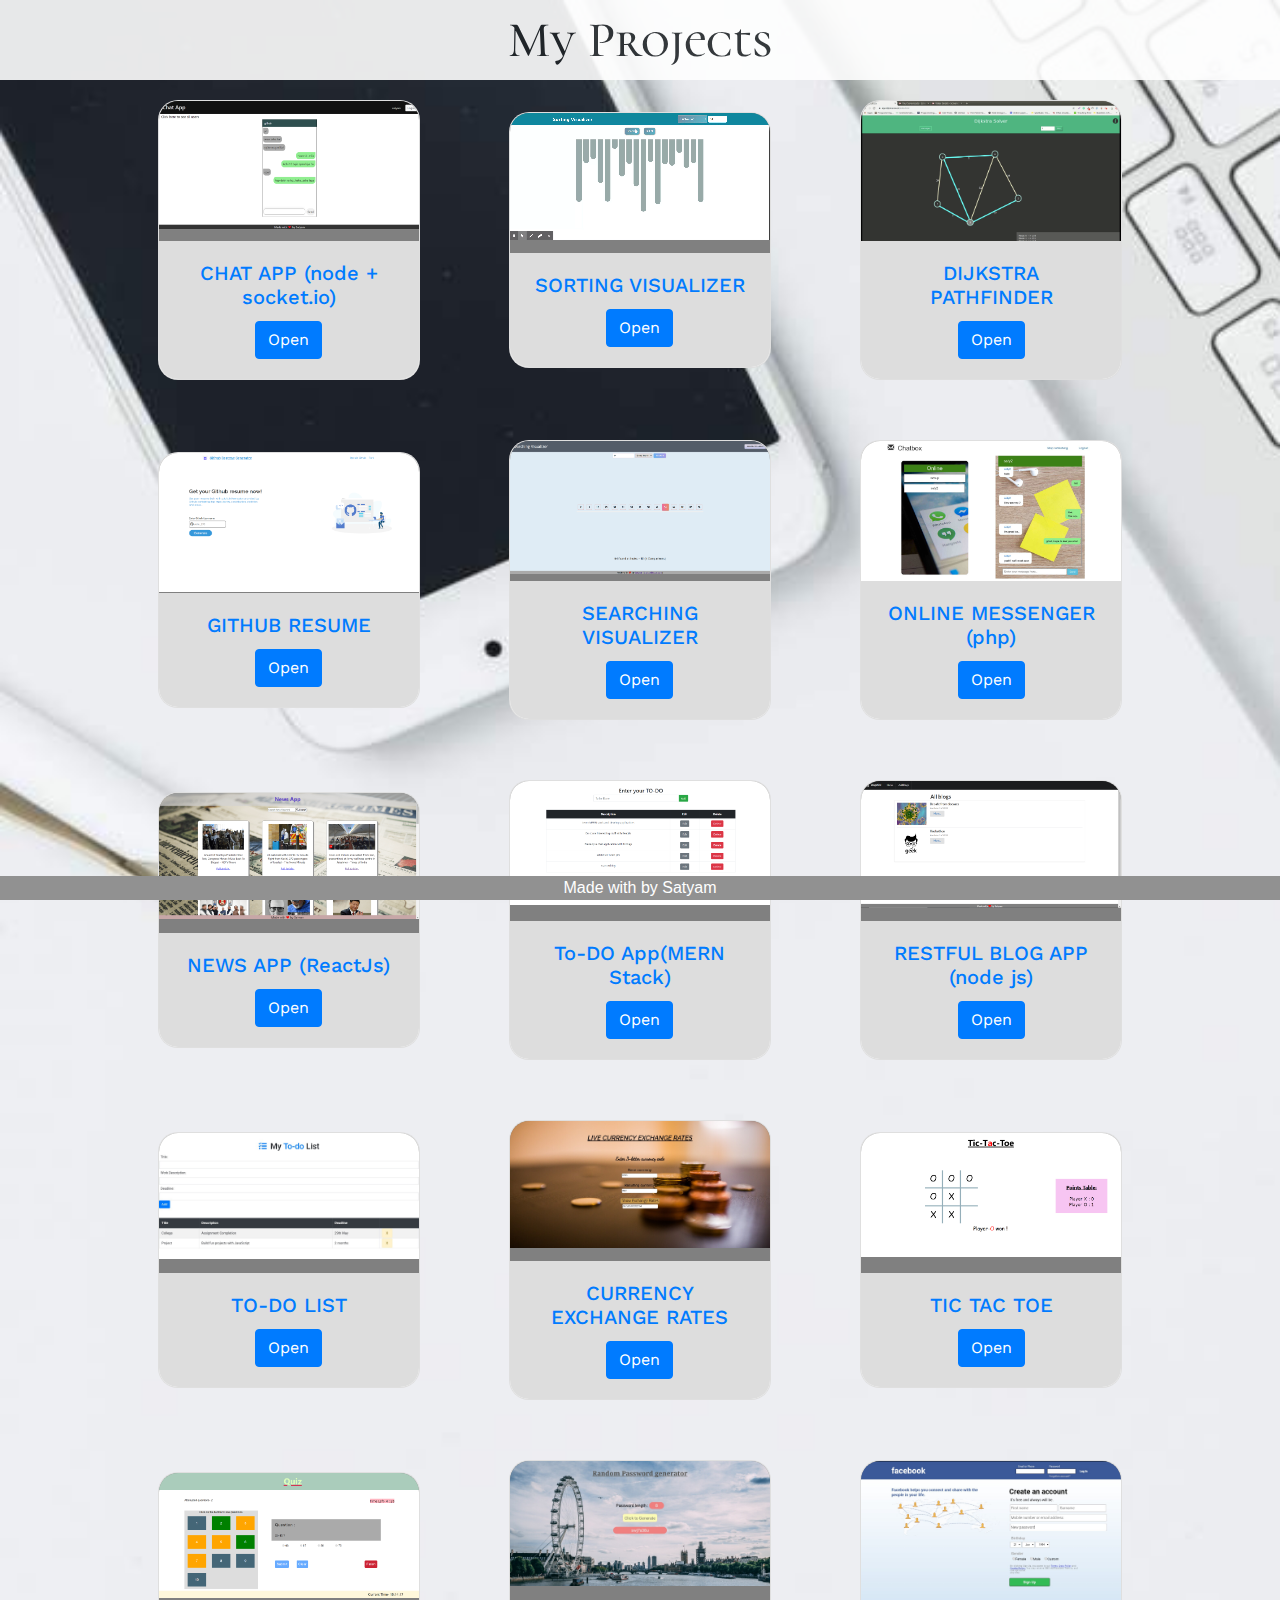
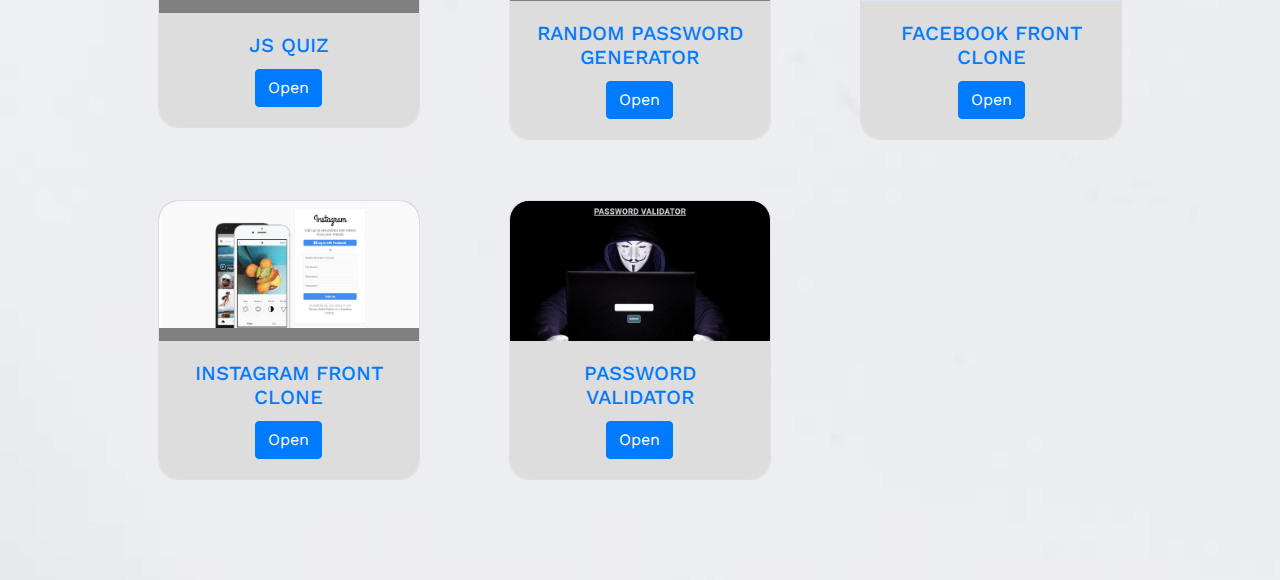
<file: index.html>
<!DOCTYPE html>
<html lang="en">
<head>
    <meta charset="UTF-8">
    <meta name="viewport" content="width=device-width, initial-scale=1.0">
    <link rel="stylesheet" href="https://use.fontawesome.com/releases/v5.8.1/css/all.css" integrity="sha384-50oBUHEmvpQ+1lW4y57PTFmhCaXp0ML5d60M1M7uH2+nqUivzIebhndOJK28anvf" crossorigin="anonymous">
    <link rel="stylesheet" href="https://stackpath.bootstrapcdn.com/bootstrap/4.3.1/css/bootstrap.min.css" integrity="sha384-ggOyR0iXCbMQv3Xipma34MD+dH/1fQ784/j6cY/iJTQUOhcWr7x9JvoRxT2MZw1T" crossorigin="anonymous">
    <link rel="stylesheet" href="style.css">
    <link href="https://fonts.googleapis.com/css?family=Work+Sans|Cormorant+Unicase" rel="stylesheet">
    <title>My Projects</title>
</head>
<body>
    <h1 class="head">My Projects</h1>
    <div class="container">
    
    <a href="https://chatter-web-app.herokuapp.com" target="_blank" class="card">
        <div class="img" id="img0">
        <img src="./img/chatapp.png" class="card-img-top" alt="layout of html page">
        </div>    
        <div class="card-body">
            <h5 class="card-title">CHAT APP (node + socket.io)</h5>
            <div class="btn btn-primary">Open</div>
        </div>
    </a>

    <a href="https://sorting-visualization.now.sh/" target="_blank" class="card">
        <div class="img" id="img1">
        <video autoplay loop class="card-img-top" >
            <source src="./assets/SORTING.webm" type="video/webm">
        </video>
        </div>    
        <div class="card-body">
            <h5 class="card-title">SORTING VISUALIZER</h5>
            <div class="btn btn-primary">Open</div>
        </div>
    </a>

    <a href="https://algo-dijkstra.now.sh/" target="_blank" class="card">
        <div class="img" id="img2">
            <img src="./img/dijkstra.png" class="card-img-top" alt="layout of html page">
        </div>    
        <div class="card-body">
            <h5 class="card-title">DIJKSTRA PATHFINDER</h5>
            <div class="btn btn-primary">Open</div>
        </div>
    </a>

    <a href="https://resume-github.vercel.app/" target="_blank" class="card">
        <div class="img" id="img3">
            <img src="./img/resume-github.png" class="card-img-top" alt="layout of html page">
        </div>    
        <div class="card-body">
            <h5 class="card-title">GITHUB RESUME</h5>
            <div class="btn btn-primary">Open</div>
        </div>
    </a>

    <a href="https://searching-visualization.now.sh/" target="_blank" class="card">
        <div class="img" id="img4">
            <img src="./img/searching-visual.png" class="card-img-top" alt="layout of html page">
        </div>    
        <div class="card-body">
            <h5 class="card-title">SEARCHING VISUALIZER</h5>
            <div class="btn btn-primary">Open</div>
        </div>
    </a>

    <a href="http://www.chatbox1203.ml" target="_blank" class="card">
        <div class="img" id="img5">
        <img src="./img/chatbox.jpg" class="card-img-top" alt="layout of html page">
        </div>    
        <div class="card-body">
            <h5 class="card-title">ONLINE MESSENGER (php)</h5>
            <div class="btn btn-primary">Open</div>
        </div>
    </a>

    <a href="http://newsapp.satyis.live/" target="_blank" class="card">
        <div class="img" id="img6">
        <img src="./img/newsapp.png" class="card-img-top" alt="layout of html page">
        </div>
        <div class="card-body">
            <h5 class="card-title">NEWS APP (ReactJs)</h5>
            <div class="btn btn-primary">Open</div>
        </div>
    </a>

    <a href="https://mern-todo-beta.now.sh/" target="_blank" class="card">
        <div class="img" id="img7">
        <img src="./img/mern-todo.png" class="card-img-top" alt="layout of html page">
        </div>
        <div class="card-body">
            <h5 class="card-title">To-DO App(MERN Stack)</h5>
            <div class="btn btn-primary">Open</div>
        </div>
    </a>

    <a href="https://blogs-crud.herokuapp.com/blogs" target="_blank" class="card">
        <div class="img" id="img8">
        <img src="./img/blogapp.png" class="card-img-top" alt="layout of html page">
        </div>
        <div class="card-body">
            <h5 class="card-title">RESTFUL BLOG APP (node js)</h5>
            <div class="btn btn-primary">Open</div>
        </div>
    </a>

    <a href="./to-do/list.html" target="_blank" class="card">
        <div class="img" id="img9">
        <img src="./img/list.JPG" class="card-img-top" alt="layout of html page">
        </div>
        <div class="card-body">
            <h5 class="card-title">TO-DO LIST</h5>
            <div class="btn btn-primary">Open</div>
        </div>
    </a>
    
    <a href="./currency/currency.html" target="_blank" class="card">
        <div class="img" id="img10">
        <img src="./img/currency.JPG" class="card-img-top" alt="layout of html page">
        </div>
        <div class="card-body">
            <h5 class="card-title">CURRENCY EXCHANGE RATES</h5>
            <div class="btn btn-primary">Open</div>
        </div>
    </a>

    <a href="./tictactoe/index.html" target="_blank" class="card">
        <div class="img" id="img11">
        <img src="./img/img.png" class="card-img-top" alt="layout of html page">
        </div>
        <div class="card-body">
            <h5 class="card-title">TIC TAC TOE</h5>
            <div class="btn btn-primary">Open</div>
        </div>
    </a>

    <a href="./quiz/quiz.html" target="_blank" class="card">
        <div class="img" id="img12">
        <img src="./img/quiz.png" class="card-img-top" alt="layout of html page">
        </div>
        <div class="card-body">
            <h5 class="card-title">JS QUIZ</h5>
            <div class="btn btn-primary">Open</div>
        </div>
    </a>
    
    <a href="./password-gen/pass.html"  target="_blank" class="card">
        <div class="img"  id="img13">
        <img src="./img/pass.JPG" class="card-img-top" alt="layout of html page">
        </div>
        <div class="card-body">
            <h5 class="card-title">RANDOM PASSWORD GENERATOR</h5>
            <div class="btn btn-primary">Open</div>
        </div>
    </a>

    <a href="./fb-clone/fbclone.html" target="_blank" class="card">
        <div class="img" id="img14">
        <img src="./img/fbclone.JPG" class="card-img-top" alt="layout of html page">
        </div>
        <div class="card-body">
            <h5 class="card-title">FACEBOOK FRONT CLONE</h5>
            <div class="btn btn-primary">Open</div>
        </div>
    </a>

    <a href="./instagram-clone/instagramclone.html" target="_blank" class="card">
        <div class="img" id="img15">
        <img src="./img/instaclone.JPG" class="card-img-top" alt="layout of html page">
        </div>
        <div class="card-body">
            <h5 class="card-title">INSTAGRAM FRONT CLONE</h5>
            <div class="btn btn-primary">Open</div>
        </div>
    </a>

    <a href="./password-validator/passvalidator.html" target="_blank" class="card">
        <div class="img" id="img16">
        <img src="./img/validator.JPG" class="card-img-top" alt="layout of html page">
        </div>
        <div class="card-body">
            <h5 class="card-title">PASSWORD VALIDATOR</h5>
            <div class="btn btn-primary">Open</div>
        </div>
    </a>
    </div>

    <!--<ul class="list">-->
    <!--    <li><a href="pass.html">Random Password Generator</a></li>-->
    <!--    <li><a href="new.html">Live Currency Exchange Rates</a></li>-->
    <!--    <li><a href="list.html">To-do List</a></li>-->

    <!--</ul>-->

    <footer id="footer">
      Made with <i class="fas fa-heart"></i> by Satyam
    </footer>
<script src="./style.js/style.js"></script>
</body>
</html>
</file>
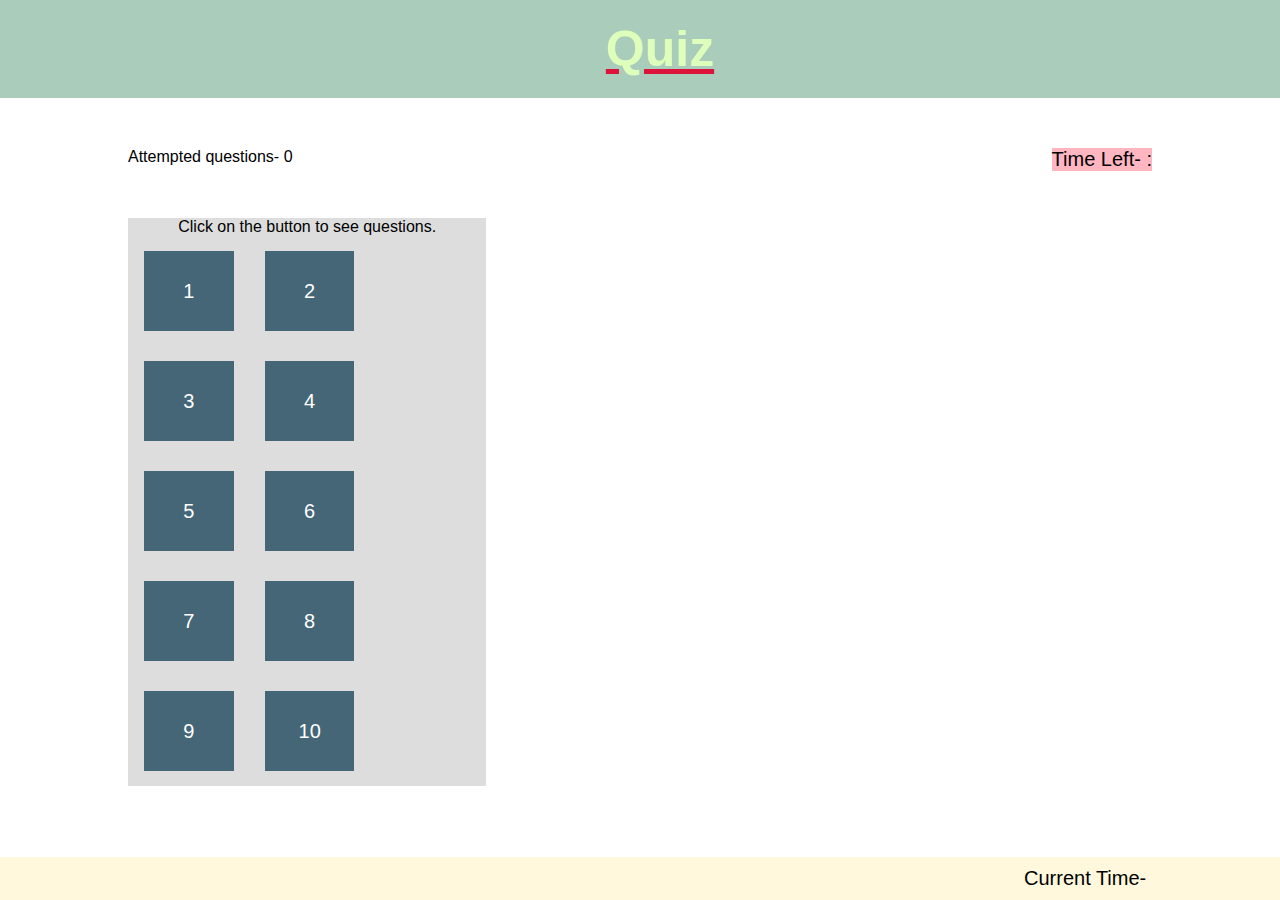
<file: quiz/index.html>
<!DOCTYPE html>
<html lang="en">
<head>
    <meta charset="UTF-8">
    <meta name="viewport" content="width=device-width, initial-scale=1.0">
    <meta http-equiv="X-UA-Compatible" content="ie=edge">
    <link rel="stylesheet" href="style.css">
    <title>Quiz</title>
</head>
<body>
    <header class="header">
        <h1>Quiz</h1>
    </header>
    <div class="container"> 
        <div class="timer">
            <span class="span">Time Left- <span id="min"></span> : <span id="sec"></span> </span>
            <div>
                <p>Attempted questions- <span id="attempt">0</span></p>
            </div>
        </div>
        <div id="buttons">
        </div>
        <div class="main">
            <div>
                <div id="question">

                </div>
                <div class="options" id="res">

                </div><br>
                <div id="controls">

                </div>
            </div>
            <div id="result">
                <h2 id="scorehead"></h2>
                <p id="score"></p>
            </div>
            <div id="timer"></div>
        </div>
    </div>
    <p id="c"></p> 
    <p id="current-time">Current Time- <span id="t"></span></p>
    <script src="script.js">
    </script>
</body>
</html>
</file>
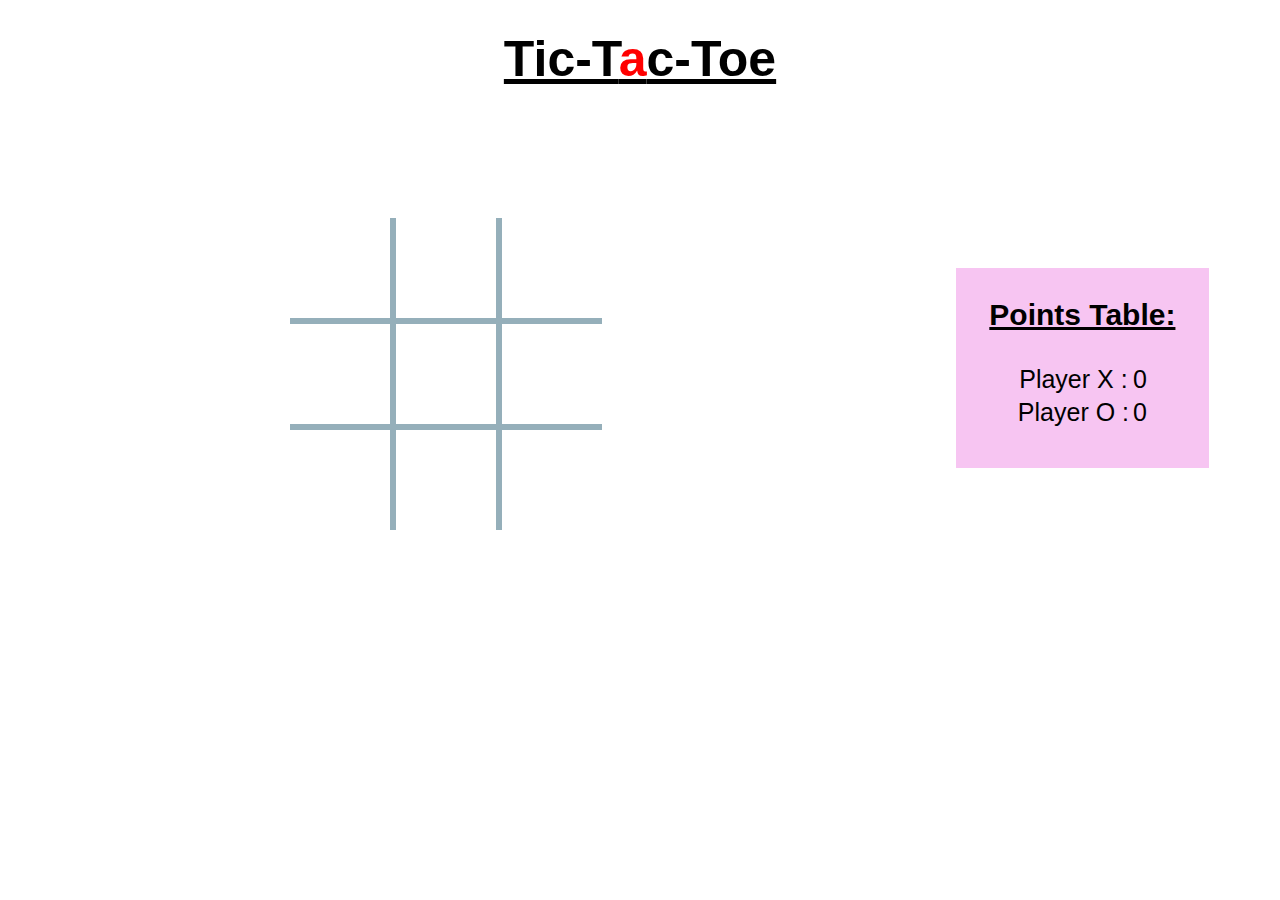
<file: tictactoe/index.html>
<!DOCTYPE html>
<html lang="en">
<head>
    <meta charset="UTF-8">
    <meta name="viewport" content="width=device-width, initial-scale=1.0">
    <meta http-equiv="X-UA-Compatible" content="ie=edge">
    <link rel="stylesheet" href="style.css">
    <title>Tic-Tac-Toe</title>
</head>
<body>
    <header>
        <h1>Tic-T<span class="red">a</span>c-Toe</h1>
    </header> 
    <div class="row"><div class="playarea">
        <div class="board">
            <div class="block" id="b1"><p id="1" onclick="show(this)"></p></div>
            <div class="block" id="b2"><p id="2" onclick="show(this)"></p></div>
            <div class="block" id="b3"><p id="3" onclick="show(this)"></p></div>
            <div class="block" id="b4"><p id="4" onclick="show(this)"></p></div>
            <div class="block" id="b5"><p id="5" onclick="show(this)"></p></div>
            <div class="block" id="b6"><p id="6" onclick="show(this)"></p></div>
            <div class="block" id="b7"><p id="7" onclick="show(this)"></p></div>
            <div class="block" id="b8"><p id="8" onclick="show(this)"></p></div>
            <div class="block" id="b9"><p id="9" onclick="show(this)"></p></div>
        </div> </div>
        <div class="table"> 
            <h3 id="titletab">Points Table:</h3>
            <table>
                <tr>
                    <td>Player X :</td>
                    <td id="points_x">0</td>
                </tr>
                <tr>
                    <td>Player O :</td>
                    <td id="points_o">0</td>
                </tr>
            </table>
        </div>
    </div>
    <div class="res">
        <p id="result"></p>
    </div>
    <script src="script.js"></script>
</body>
</html>
</file>
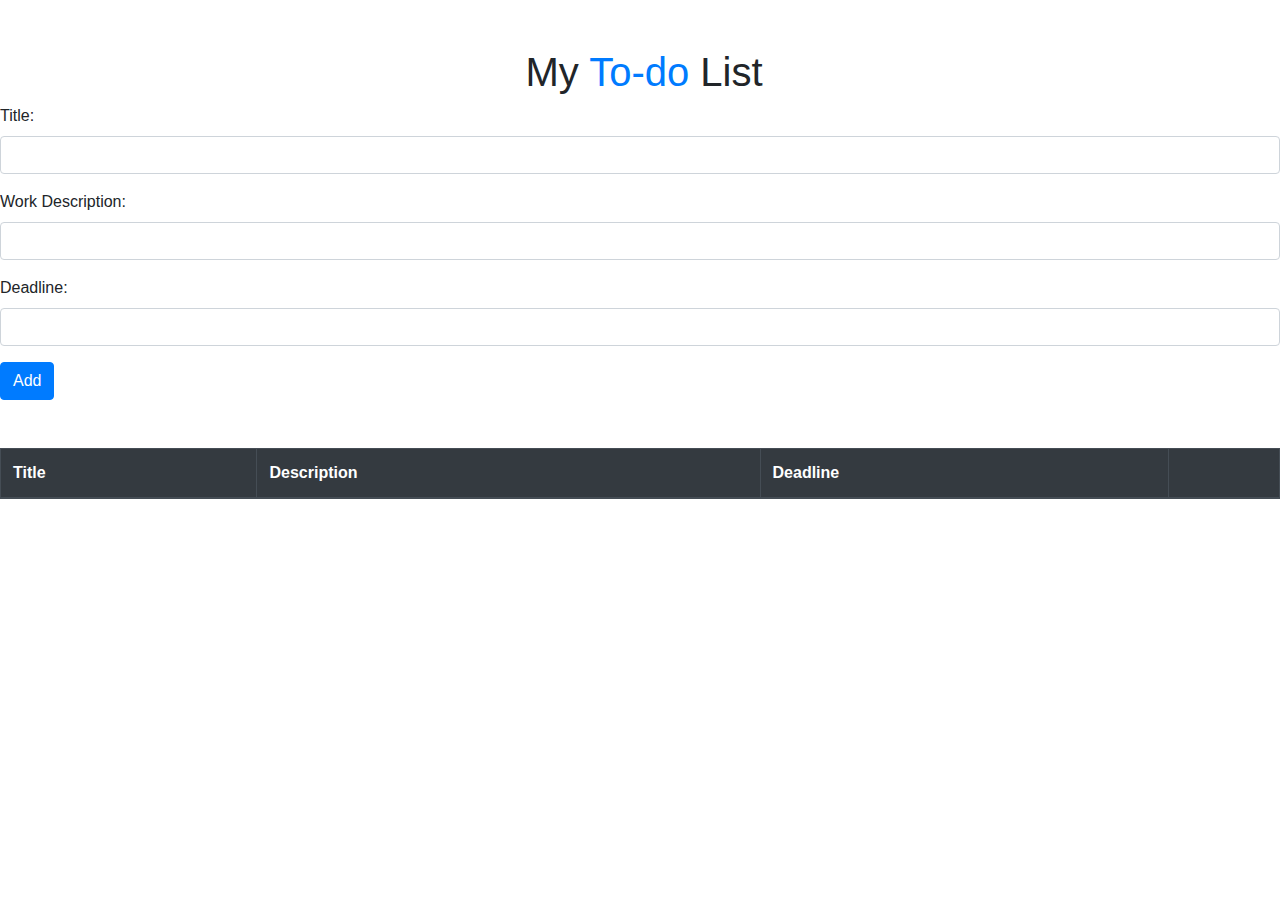
<file: list.html>
<!DOCTYPE html>
<html lang="en">
<head>
    <meta charset="UTF-8">
    <meta name="viewport" content="width=device-width, initial-scale=1.0">
    <meta http-equiv="X-UA-Compatible" content="ie=edge">
    <link rel="stylesheet" href="https://stackpath.bootstrapcdn.com/bootstrap/4.3.1/css/bootstrap.min.css">
    <link rel="stylesheet" href="https://use.fontawesome.com/releases/v5.8.1/css/all.css" integrity=
        "sha384-50oBUHEmvpQ+1lW4y57PTFmhCaXp0ML5d60M1M7uH2+nqUivzIebhndOJK28anvf" crossorigin="anonymous">
    <title>To-do list</title></title>
</head>
<body>
    <h1 class="mt-5 text-center"><i class="fas fa-tasks text-primary pr-2"></i>
        My <span class="text-primary">To-do</span> List
    </h1>
    <form method="get">
        <div class="form-group">
            <label for="title" class="">Title:</label>
            <input class="form-control" type="text" name="title">
        </div>

        <div class="form-group">
            <label for="author" class="">Work Description:</label>
            <input class="form-control" type="text" name="author">
        </div>

        <div class="form-group">
            <label for="id" class="">Deadline:</label>
            <input class="form-control" type="text" name="id">
        </div>

        <input type="button" class="btn mx-auto btn-primary" value="Add">
    </form>
    <table class="mt-5 table table-striped table-bordered">
        <thead class="thead-dark">
            <tr>
                <th scope="col">Title</th>
                <th scope="col">Description</th>
                <th scope="col">Deadline</th>
                <th></th>
            </tr>
        </thead>
        <tbody class="">

        </tbody>
    </table>
    <p id="new"></p>
    <script src="list.js"></script>
</body>
</html>
</file>
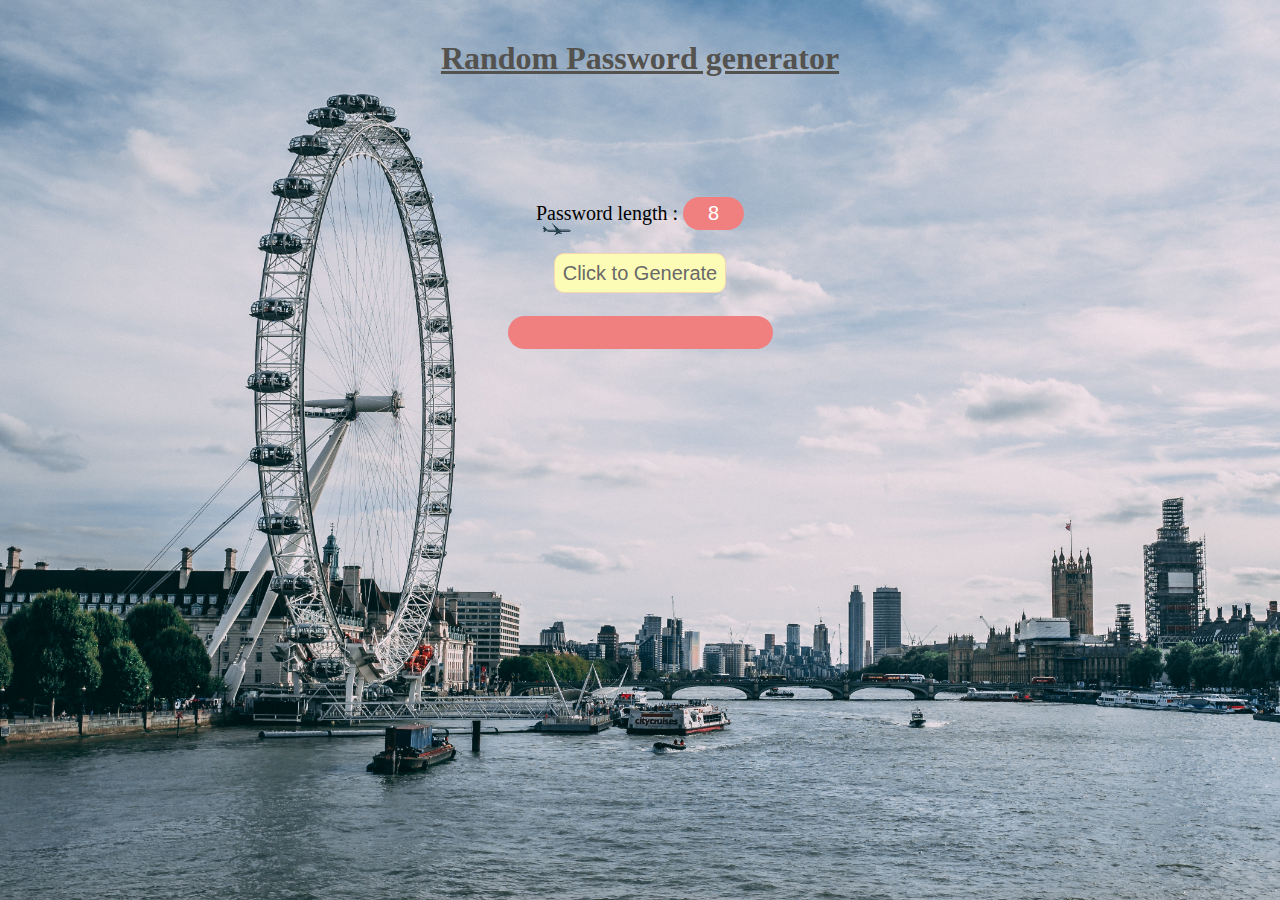
<file: pass.html>
<html>
    <head>
        <title>Random password generator</title> 
        <meta name="viewport" content="width=device-width initial-scale=1.0">
        <style>
            body{
                margin:20px; 
                background: grey url(./img/pass1.jpg) no-repeat;
                background-size: cover; 
                text-align: center;
            } 
            h1{
                font-family:Georgia, 'Times New Roman', Times, serif;
                padding: 20px; 
                color: rgb(83, 82, 79);
                text-decoration: underline; 
            } 
            form{
                margin-top: 100px; 
                font-size: 20px;
            } 
            .btn{ 
                background-color: rgb(252, 252, 182);
                border: 1px solid rgb(245, 214, 176);
                border-radius: 10px;
                padding: 8px;
                height: 40px;
            } 
            input{
                border-radius: 20px; 
                text-align: center; 
                font-size: 20px;
                background-color: lightcoral;
                color: white;
                border: none;
                padding: 5px 0px;
                
            }
            input[type=button]{
                color:dimgray;
                cursor:pointer;
            }
        </style>
    </head>
    <body>
        <h1>Random Password generator</h1>
        <form action="" id="userinput">
            
            Password length : 
            <input type="text" name="leng" size="3" value="8"><br><br>
            <input type="button" value="Click to Generate" class="btn" 
            onclick="generatePass(this.form.leng.value)"><br><br>
            <input type="text" name="pass">
            
        </form> 

        <script>
            form1 = document.getElementById('userinput');
            space = "abcdefghijklmnopqrstuvwxyz1234567890!@#$%^&*\/";
            function generatePass(passlen)
            {
                txt = "";
                for(i=0;i<passlen;i++){
                    txt += space[Math.floor(Math.random()*space.length)];
                }
                form1.pass.value = txt; 
            } 
            
        </script>
    </body>
</html>
</file>
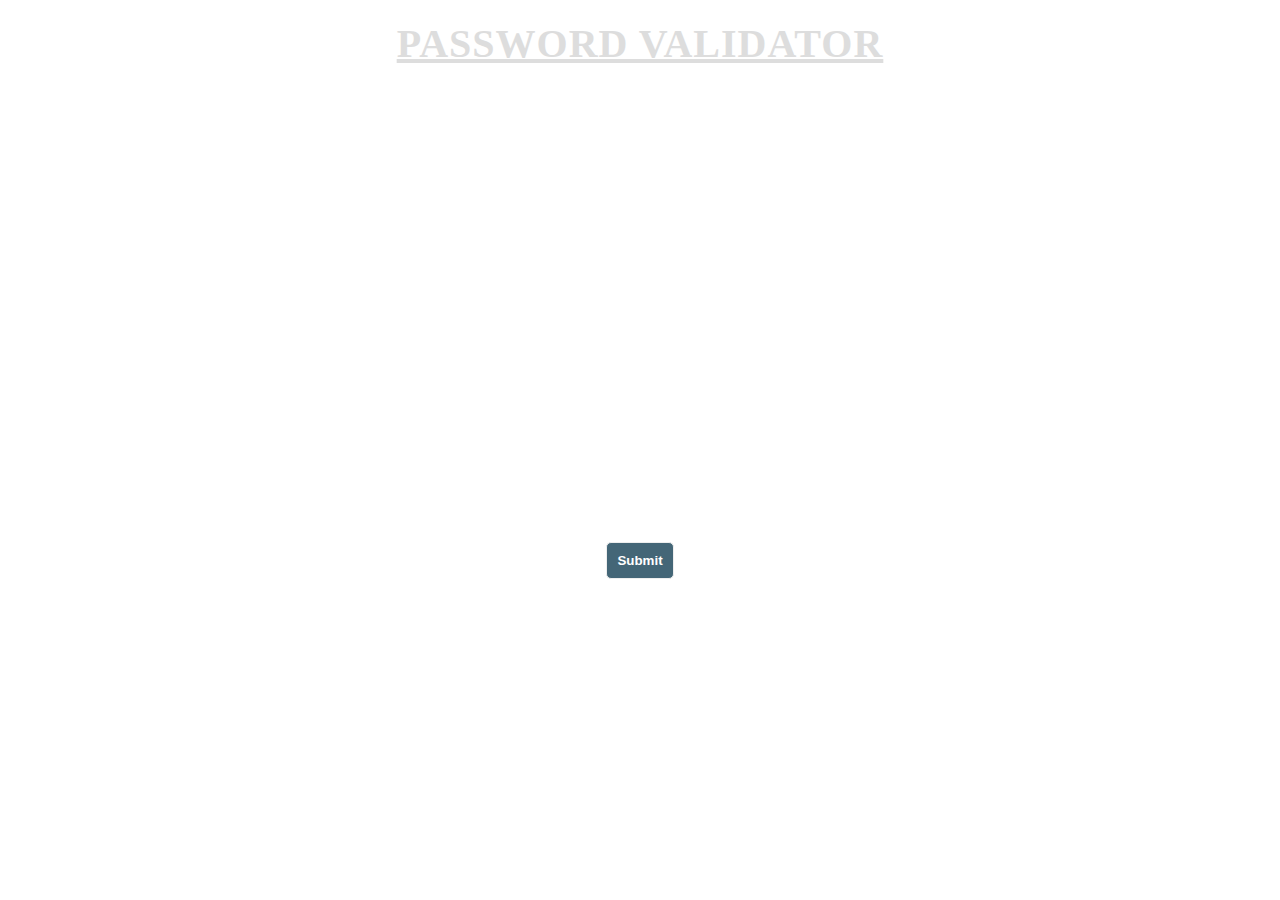
<file: passvalidator.html>
<!DOCTYPE html>
<html lang="en">
<head>
    <meta charset="UTF-8">
    <meta name="viewport" content="width=device-width, initial-scale=1.0">
    <meta http-equiv="X-UA-Compatible" content="ie=edge">
    <title>Password Validator</title>
    <style>
        *{
            margin:0px;
            font-family:Arial;
            /*background-color: #678;*/
        }
        body{
            overflow:scroll;
            text-align:center;
            background: url("https://cdn.pixabay.com/photo/2019/04/29/09/33/anonymous-4165613_960_720.jpg");
            /*background-repeat:no repeat;*/
            background-size:cover;
        }
        #form{
            margin:auto;
            /*background-color: #aaa;*/
            margin-top:400px;
            width:50%;
            height:200px;
        }
        #result{
            display:none;
            margin:auto;
            margin-top:300px;
            width:50%;
            height:200px;
        }
        input{
            border:none;
            border-radius:8px;
            outline:0px;
            padding:10px;
        }
        button{
            margin:20px;
            outline:0px;
            border:1px solid #eee;
            border-radius:5px;
            padding:10px;
            color:white;
            font-weight:600;
            background-color: #467;
        }
        h1{
            padding:20px;
            font-family:Sans serif;
            color:#ddd;
            font-size:40px;
            letter-spacing:1px;
            text-decoration:underline;
        }
    </style>
</head>
<body>
    <h1>PASSWORD VALIDATOR</h1>
    <div id="result">

    </div>
    <div id="form">
        <!--<img src="https://cdn.pixabay.com/photo/2019/04/29/09/33/anonymous-4165613_960_720.jpg" alt="">-->
        <input type="text" id="pass"><br>
        <button onclick="validate()">Submit</button>
    </div>
    <script src="passvalidator.js">
    </script>
</body>
</html>
</file>
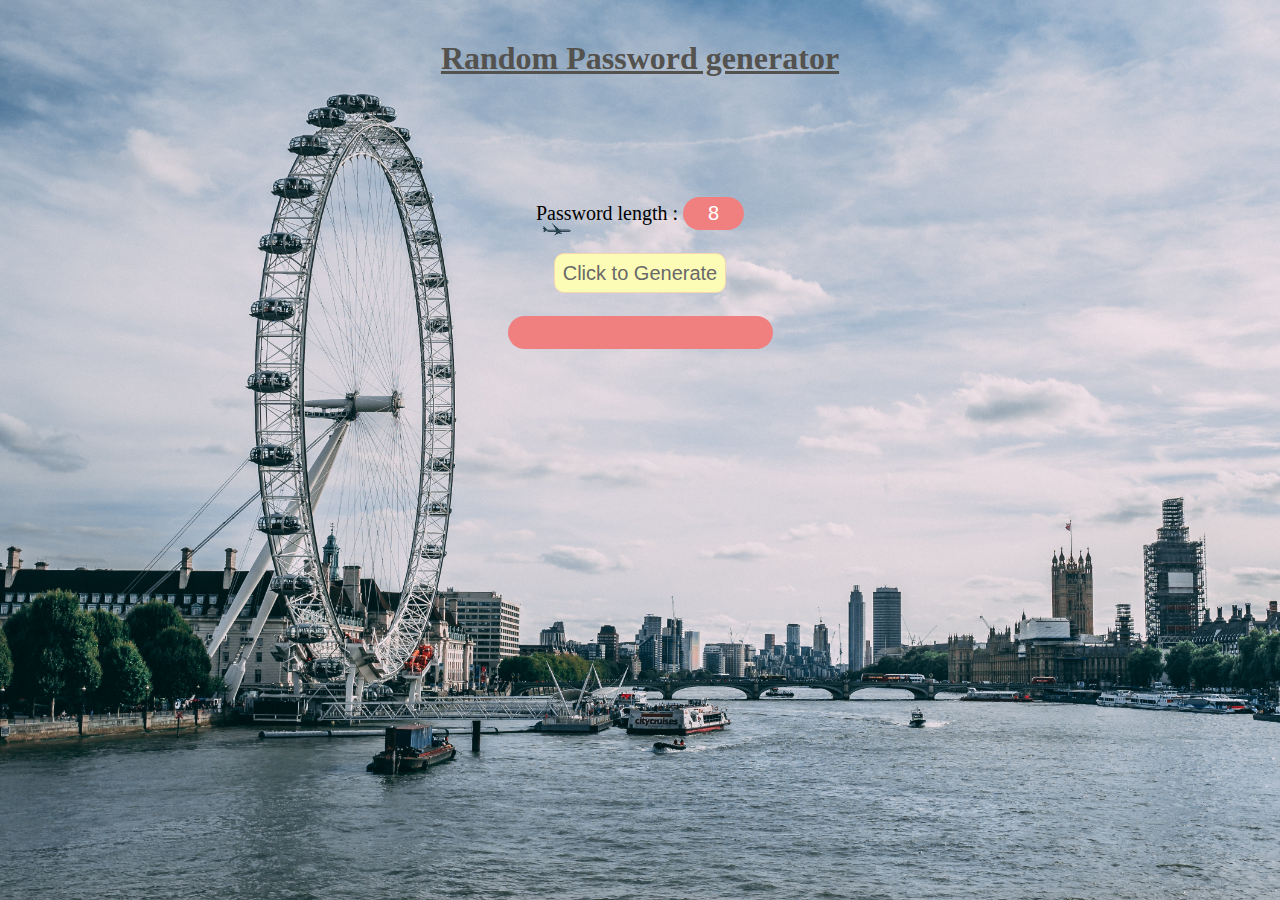
<file: password-gen/pass.html>
<html>
    <head>
        <title>Random password generator</title>
        <meta name="viewport" content="width=device-width initial-scale=1.0">
        <style>
            body{
                margin:20px;
                background: grey url(../img/pass1.jpg) no-repeat;
                background-size: cover;
                text-align: center;
            }
            h1{
                font-family:Georgia, 'Times New Roman', Times, serif;
                padding: 20px;
                color: rgb(83, 82, 79);
                text-decoration: underline;
            }
            form{
                margin-top: 100px;
                font-size: 20px;
            }
            .btn{
                background-color: rgb(252, 252, 182);
                border: 1px solid rgb(245, 214, 176);
                border-radius: 10px;
                padding: 8px;
                height: 40px;
            }
            input{
                border-radius: 20px;
                text-align: center;
                font-size: 20px;
                background-color: lightcoral;
                color: white;
                border: none;
                padding: 5px 0px;

            }
            input[type=button]{
                color:dimgray;
                cursor:pointer;
            }
        </style>
    </head>
    <body>
        <h1>Random Password generator</h1>
        <form action="" id="userinput">

            Password length :
            <input type="text" name="leng" size="3" value="8"><br><br>
            <input type="button" value="Click to Generate" class="btn"
            onclick="generatePass(this.form.leng.value)"><br><br>
            <input type="text" name="pass">

        </form>

        <script>
            form1 = document.getElementById('userinput');
            space = "abcdefghijklmnopqrstuvwxyz1234567890!@#$%^&*\/";
            function generatePass(passlen)
            {
                txt = "";
                for(i=0;i<passlen;i++){
                    txt += space[Math.floor(Math.random()*space.length)];
                }
                form1.pass.value = txt;
            }

        </script>
    </body>
</html>
</file>
<file: style.css>
body{
            text-align:center;
            background: white url(./img/mybg.jpg) no-repeat;
            background-size:cover;
        }
        .head{
            position:fixed;
            top:0px;
            left:0px;
            font-family: 'Cormorant Unicase', serif;
            padding:25px;
            width:100%;
            z-index:1;
            background:#fefefe;
            opacity:0.9;
            font-size:50px;
            padding: 10px;
            transition: 500ms;
        }
        .container{
            margin: auto;
            width: 80%;
            margin-top:100px;
            margin-bottom:100px;
            display:grid;
            grid-template-columns: auto auto auto;
            grid-gap: 60px;
        } a:link {
            text-decoration: none;
        }
        .card{
            width: 90%;
            margin: auto;
            border-radius: 20px;
            overflow: hidden;
            transition: 500ms;
            cursor: pointer;
        } .card:hover {
            transform: scale(1.13);
            box-shadow: 0px 0px 35px black;
        } .card:hover img {
            width: 120%;
            margin-left: -10%;
        } .card:hover .card-body {
            background-position-y: bottom;
            color: white;
        } img {
            transition: 0.5s;
        }
        .img {
            width: 100%;
            height: auto;
            min-height: 140px;
            background: grey;
        }
        .card-body{
            background: linear-gradient(-180deg, #ddd 50%, blue 50%);
            background-size: 200% 200%;
            background-position-y: top;
            font-family: 'Work Sans', sans-serif;
            transition: 200ms;
        }
        .fas{
            color:red;
        }
        #footer{
            width:100%;
            position: fixed;
            bottom:0px;
            text-align:center;
            background:rgb(145,145,145);
            color:white;
            margin-bottom:0px;
        }
@media only screen and (max-width:1100px) {
    .container {
        grid-template-columns: auto auto;
    }
} 
@media only screen and (max-width:800px) {
    .container {
        grid-template-columns: auto;
        width: 100%;
    }
}
</file>
<file: quiz/style.css>
*{
    margin:0px;
    font-family:Arial;
}

.header h1{
    width:100%;
    font-family: 'Segoe UI', Tahoma, Geneva, Verdana, sans-serif;
    text-decoration: underline crimson;
    color: #dfb;
    font-size: 50px;
    background-color: #acb;
    padding:20px;
    text-align: center;
}

.container{
    width:80%;
    /*height:500px;*/
    margin:auto;
    margin-top:50px;
    background-color: #eee;
}

#buttons{
    width:35%;
    float:left;
    /*height:500px;*/
    background-color: #ddd;
}

.main{
    width:65%;
    /*height:500px;*/
    float:left;
}

#question p, #question h2 {
    padding:20px;
}

.btn{
    margin:15px;
    width:25%;
    margin-left: 4.5%;
    height:80px;
    outline:0px;
    border:none;
    font-size:20px;
    background-color: #467;
    color:white;
    float:left;
}

.btn2{
    margin:20px;
    outline:0px;
    padding:10px;
    border:none;
    font-size:20px;
    border-radius:5px;
    background-color: #6af;
    color:white;
}

#finish{
    float:right;
    background-color: #c23;
}

#question{
    width:80%;
    margin:auto;
    margin-top:50px;
    background-color: #aaa;
}

#question h2{
    color:#333;
}

.options{
    width:80%;
    margin:auto;
}

/*.options p{*/
/*    float:left;*/
/*}*/

.opt{
    /*width:35%;*/
    margin-top:20px;
    margin-left:10%;
    display:inline-block;
    /*float:left;*/
}

#controls{
    width:80%;
    margin:auto;
    margin-top:20px;
}

#result{
    width:80%;
    margin:auto;
    margin-top:10%;
}

#result h2{
    padding:10px;
    font-weight:400;
    text-align:center;
}

#result p{
    padding:20px;
    color:#6af;
    text-align:center;
    font-family:Sans serif;
}

.timer{
    width:100%; 
    height: 50px;
    background-color: #fff;
    margin-bottom:20px;
}

.timer .span{
    font-size:20px;
    font-family: 'Segoe UI', Tahoma, Geneva, Verdana, sans-serif;
    background-color: lightpink;
    float:right;
}

#current-time{
    position: fixed; 
    bottom: 0px;
    width:100%;
    padding: 10px;
    padding-left: 80%;
    /* text-align: right; */
    font-size:20px;
    background-color: cornsilk;
}
</file>
<file: tictactoe/style.css>
header{
    width:100%;
}

header h1{
    margin:30px;
    font-family: 'Segoe UI', Tahoma, Geneva, Verdana, sans-serif;
    font-size:50px;
    text-align:center;
    text-decoration: underline;
}

.red{
    color:red;
}

.row{
    width:100%;
}

.playarea{
    width:70%;
    float: left;
}

.board{
    height:320px;
    width:320px;
    margin:auto;
    margin-top:100px;
    border-radius: 15px;
}

.block{
    height:100px;
    width:100px;
    float:left;
    border:3px solid rgba(24, 80, 105, 0.459);
    text-align:center;
}

.block p{
    height: 100px;
    width:100px;
    margin:0px; 
    font-size:50px; 
    padding-top:10px;
    font-family: comic sans ms;
}

#b1,#b2,#b3{
    border-top:none;
}

#b1,#b4,#b7{
    border-left:none;
}

#b7,#b8,#b9{
    border-bottom:none;
}

#b3,#b6,#b9{
    border-right:none;
}

.res{
    width:50%;
    margin:auto;
}

.res p{
    text-align:center;
    font-family:cursive;
    font-size:30px;
}

.table{
    width:20%;
    height:200px;
    float:left; 
    margin-left:5%;
    margin-top: 150px;
    background-color: #f7c5f2;
}

table{
    text-align: center;
    margin:auto; 
}

.table h3{
    text-decoration: underline;
    text-align: center; 
    font-size: 30px;
    font-family: 'Segoe UI', Tahoma, Geneva, Verdana, sans-serif;
}

table td,table th{
    font-size:25px;
    text-align: center;
    font-family: Verdana, Geneva, Tahoma, sans-serif;
}
</file>
